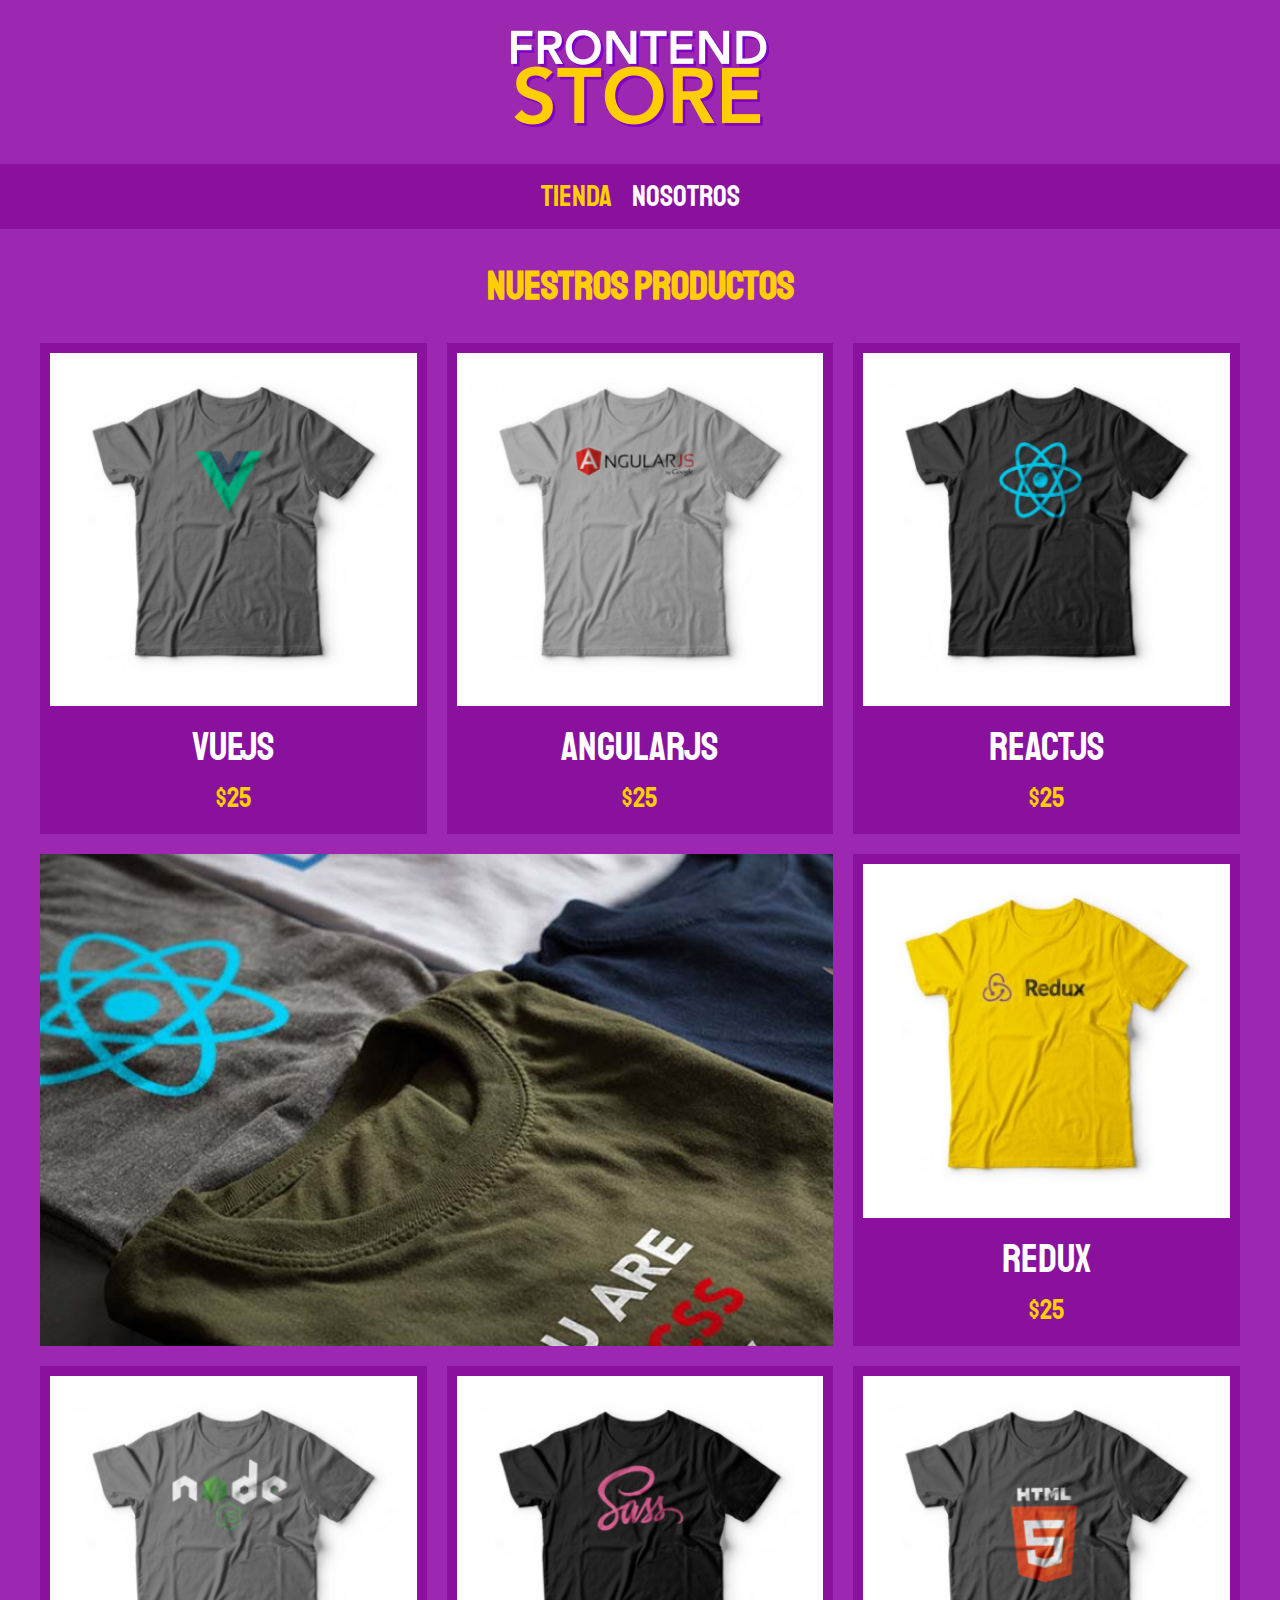
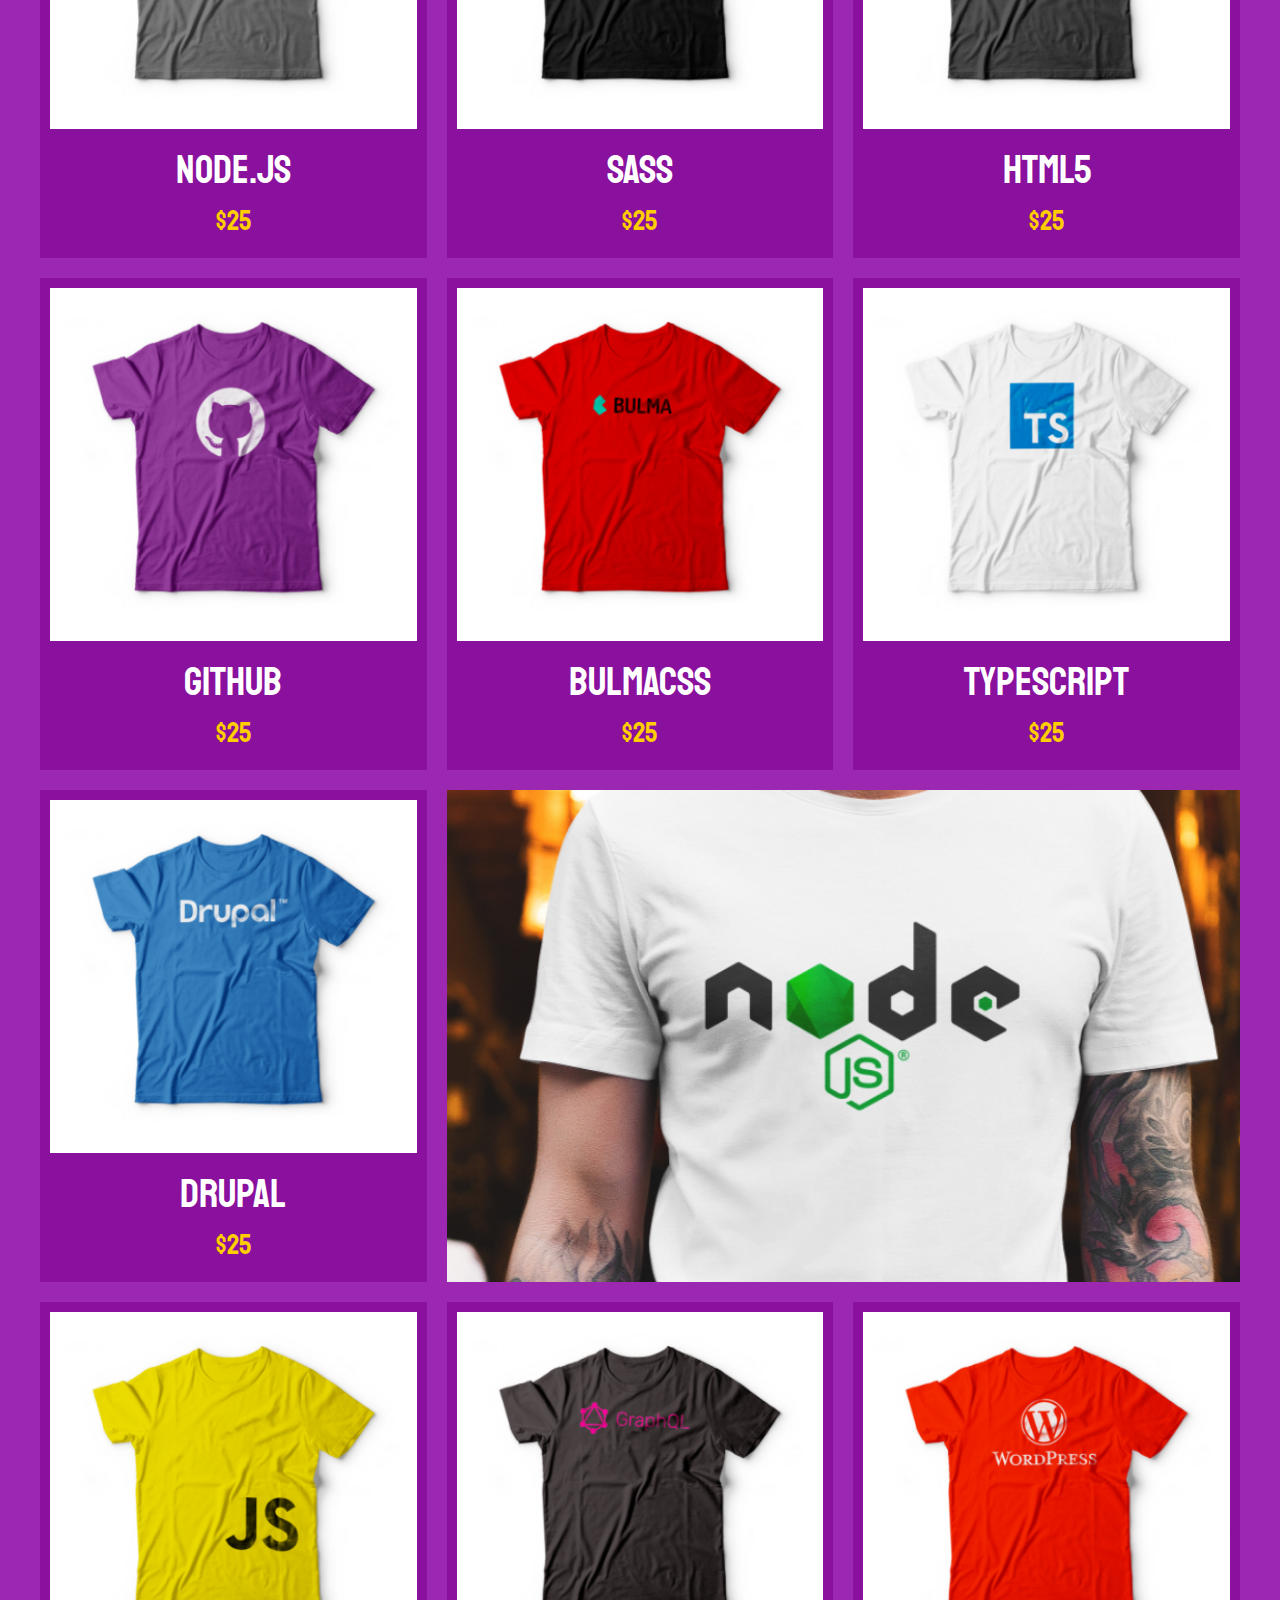
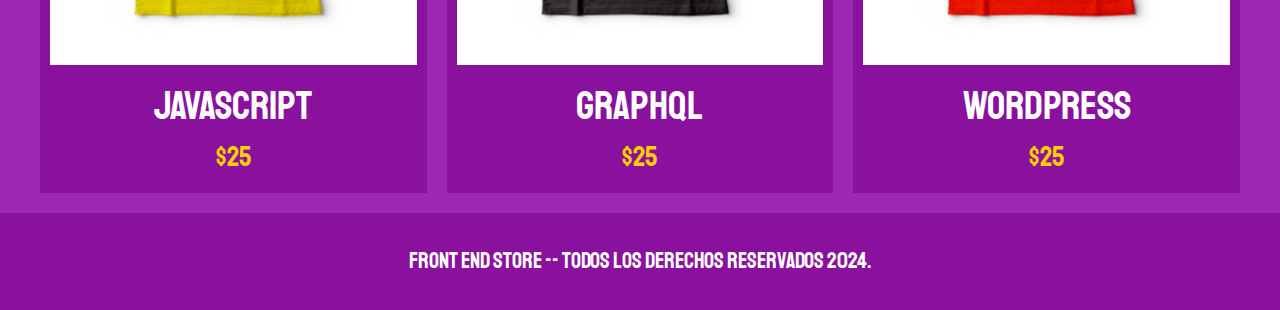
<file: index.html>
<!DOCTYPE html>
<html lang="en">

<head>
    <meta charset="UTF-8">
    <meta name="viewport" content="width=device-width, initial-scale=1.0">
    <title>FrontEnd Store </title>
    <link rel="stylesheet" href="css/normalize.css">
    <link rel="preconnect" href="https://fonts.googleapis.com">
    <link rel="preconnect" href="https://fonts.gstatic.com" crossorigin>
    <link href="https://fonts.googleapis.com/css2?family=Staatliches&display=swap" rel="stylesheet">
    <link rel="stylesheet" href="css/style.css">
</head>

<body>
    <header class="header">
        <a href="index.html">
            <img class="header__logo" src="/img/logo.png" alt="Logotipo">
        </a>
    </header>

    <nav class="navegacion">
        <a class="navegacion__enlace navegacion__enlace--activo" href="index.html">Tienda</a>
        <a class="navegacion__enlace" href="nosotros.html">Nosotros</a>
    </nav>

    <main class="contenedor">
        <h1>Nuestros Productos</h1>

        <div class="grid">

            <div class="producto">  
                <a href="producto.html">
                    <img class="producto__imagen" src="img/1.jpg" alt="imagen camisa">
                    <div class="producto__informacion">
                        <p class="producto__nombre">VueJS</p>
                        <p class="producto__precio">$25</p>
                    </div>
                </a>
            </div> <!--.producto-->
            <div class="producto">  
                <a href="producto.html">
                    <img class="producto__imagen" src="img/2.jpg" alt="imagen camisa">
                    <div class="producto__informacion">
                        <p class="producto__nombre">AngularJS</p>
                        <p class="producto__precio">$25</p>
                    </div>
                </a>
            </div> <!--.producto-->
            <div class="producto">  
                <a href="producto.html">
                    <img class="producto__imagen" src="img/3.jpg" alt="imagen camisa">
                    <div class="producto__informacion">
                        <p class="producto__nombre">ReactJS</p>
                        <p class="producto__precio">$25</p>
                    </div>
                </a>
            </div> <!--.producto-->
            <div class="producto">  
                <a href="producto.html">
                    <img class="producto__imagen" src="img/4.jpg" alt="imagen camisa">
                    <div class="producto__informacion">
                        <p class="producto__nombre">Redux</p>
                        <p class="producto__precio">$25</p>
                    </div>
                </a>
            </div> <!--.producto-->
            <div class="producto">  
                <a href="producto.html">
                    <img class="producto__imagen" src="img/5.jpg" alt="imagen camisa">
                    <div class="producto__informacion">
                        <p class="producto__nombre">Node.js</p>
                        <p class="producto__precio">$25</p>
                    </div>
                </a>
            </div> <!--.producto-->
            <div class="producto">  
                <a href="producto.html">
                    <img class="producto__imagen" src="img/6.jpg" alt="imagen camisa">
                    <div class="producto__informacion">
                        <p class="producto__nombre">SASS</p>
                        <p class="producto__precio">$25</p>
                    </div>
                </a>
            </div> <!--.producto-->
            <div class="producto">  
                <a href="producto.html">
                    <img class="producto__imagen" src="img/7.jpg" alt="imagen camisa">
                    <div class="producto__informacion">
                        <p class="producto__nombre">HTML5</p>
                        <p class="producto__precio">$25</p>
                    </div>
                </a>
            </div> <!--.producto-->
            <div class="producto">  
                <a href="producto.html">
                    <img class="producto__imagen" src="img/8.jpg" alt="imagen camisa">
                    <div class="producto__informacion">
                        <p class="producto__nombre">Github</p>
                        <p class="producto__precio">$25</p>
                    </div>
                </a>
            </div> <!--.producto-->
            <div class="producto">  
                <a href="producto.html">
                    <img class="producto__imagen" src="img/9.jpg" alt="imagen camisa">
                    <div class="producto__informacion">
                        <p class="producto__nombre">BulmaCSS</p>
                        <p class="producto__precio">$25</p>
                    </div>
                </a>
            </div> <!--.producto-->
            <div class="producto">  
                <a href="producto.html">
                    <img class="producto__imagen" src="img/10.jpg" alt="imagen camisa">
                    <div class="producto__informacion">
                        <p class="producto__nombre">TypeScript</p>
                        <p class="producto__precio">$25</p>
                    </div>
                </a>
            </div> <!--.producto-->
            <div class="producto">  
                <a href="producto.html">
                    <img class="producto__imagen" src="img/11.jpg" alt="imagen camisa">
                    <div class="producto__informacion">
                        <p class="producto__nombre">Drupal</p>
                        <p class="producto__precio">$25</p>
                    </div>
                </a>
            </div> <!--.producto-->
            <div class="producto">  
                <a href="producto.html">
                    <img class="producto__imagen" src="img/12.jpg" alt="imagen camisa">
                    <div class="producto__informacion">
                        <p class="producto__nombre">JavaScript</p>
                        <p class="producto__precio">$25</p>
                    </div>
                </a>
            </div> <!--.producto-->
            <div class="producto">  
                <a href="producto.html">
                    <img class="producto__imagen" src="img/13.jpg" alt="imagen camisa">
                    <div class="producto__informacion">
                        <p class="producto__nombre">GraphQL</p>
                        <p class="producto__precio">$25</p>
                    </div>
                </a>
            </div> <!--.producto-->
            <div class="producto">  
                <a href="producto.html">
                    <img class="producto__imagen" src="img/14.jpg" alt="imagen camisa">
                    <div class="producto__informacion">
                        <p class="producto__nombre">WordPress</p>
                        <p class="producto__precio">$25</p>
                    </div>
                </a>
            </div> <!--.producto-->

            <div class="grafico grafico--camisas"></div>
            <div class="grafico grafico--node"></div>

        </div>
    </main>

    <footer class="footer">
        <p class="footer__texto">Front End Store -- Todos los derechos Reservados 2024.</p>
    </footer>
</body>

</html>
</file>
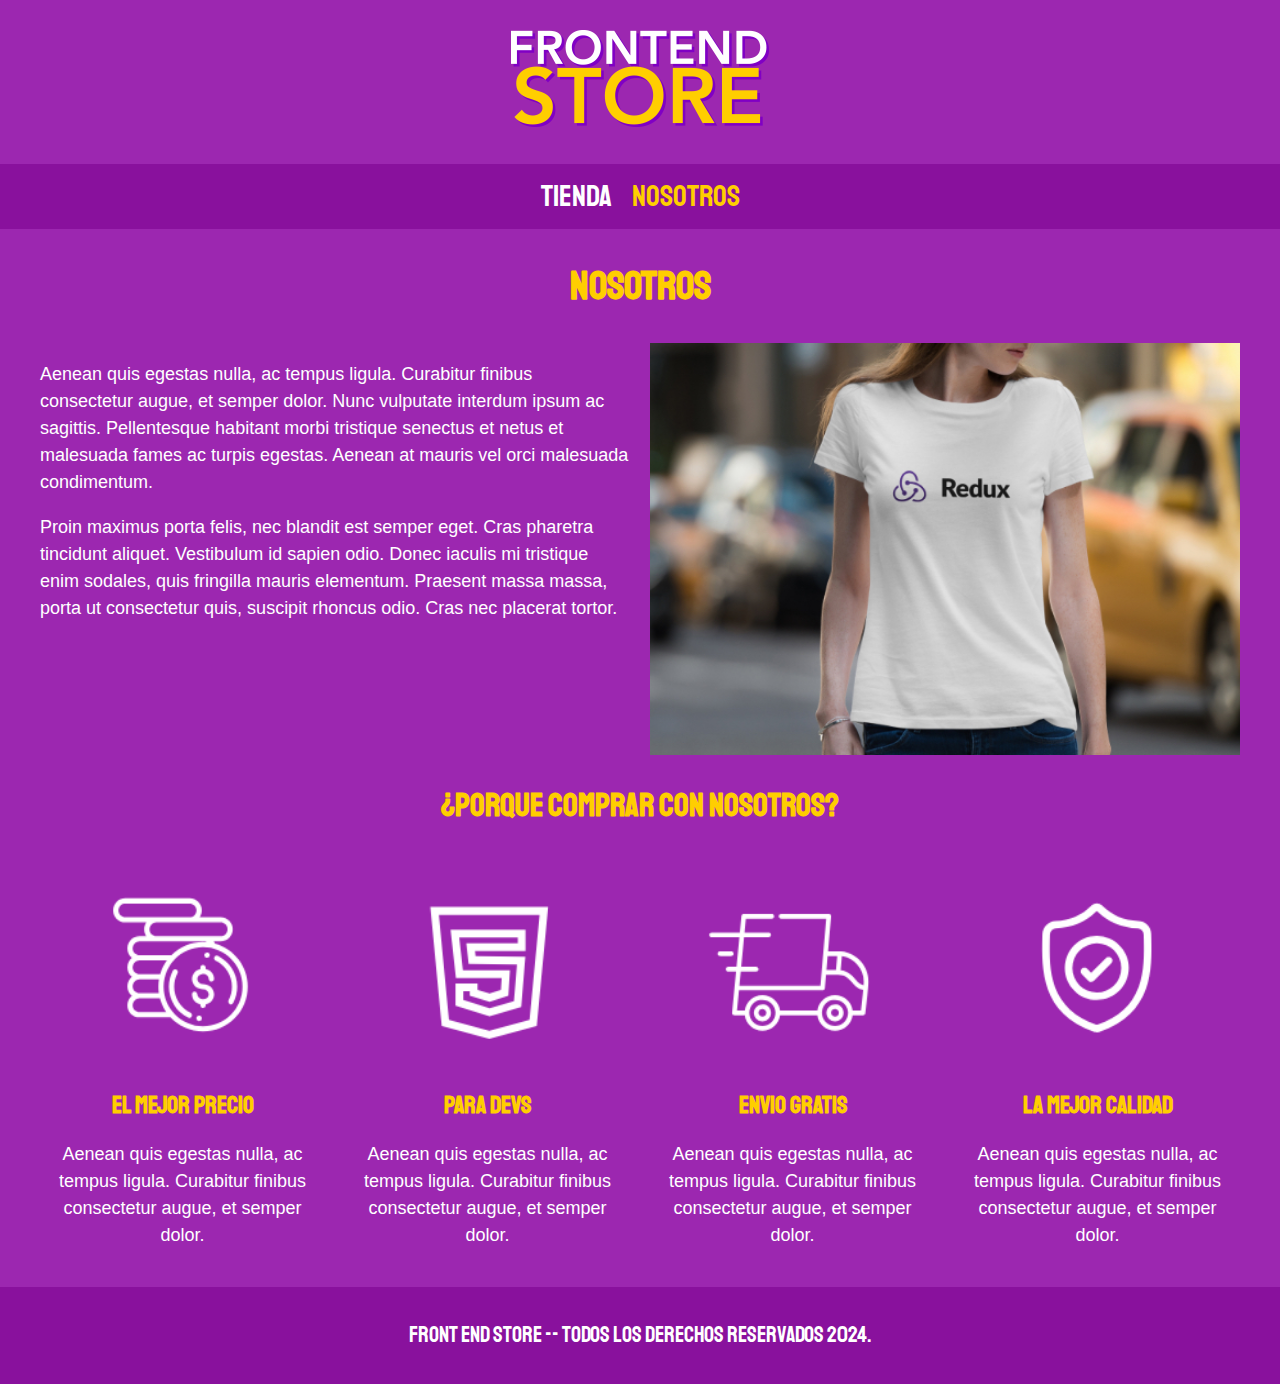
<file: nosotros.html>
<!DOCTYPE html>
<html lang="en">

<head>
    <meta charset="UTF-8">
    <meta name="viewport" content="width=device-width, initial-scale=1.0">
    <title>FrontEnd Store </title>
    <link rel="stylesheet" href="css/normalize.css">
    <link rel="preconnect" href="https://fonts.googleapis.com">
    <link rel="preconnect" href="https://fonts.gstatic.com" crossorigin>
    <link href="https://fonts.googleapis.com/css2?family=Staatliches&display=swap" rel="stylesheet">
    <link rel="stylesheet" href="css/style.css">
</head>

<body>
    <header class="header">
        <a href="index.html">
            <img class="header__logo" src="/img/logo.png" alt="Logotipo">
        </a>
    </header>

    <nav class="navegacion">
        <a class="navegacion__enlace" href="index.html">Tienda</a>
        <a class="navegacion__enlace  navegacion__enlace--activo" href="nosotros.html">Nosotros</a>
    </nav>

    <main class="contenedor">
        <h1>Nosotros</h1>

        <div class="nosotros">
            <div class="nosotros__contenido">
                <p> Aenean quis egestas nulla, ac tempus ligula. Curabitur finibus consectetur augue, et semper dolor.
                    Nunc vulputate interdum ipsum ac sagittis. Pellentesque habitant morbi tristique senectus et netus
                    et malesuada fames ac turpis egestas. Aenean at mauris vel orci malesuada condimentum.</p>

                <p>Proin maximus porta felis, nec blandit est semper eget. Cras pharetra tincidunt aliquet. Vestibulum
                    id sapien odio. Donec iaculis mi tristique enim sodales, quis fringilla mauris elementum. Praesent
                    massa massa, porta ut consectetur quis, suscipit rhoncus odio. Cras nec placerat tortor. </p>
            </div>
            <img class="nosotros__imagen" src="img/nosotros.jpg" alt="imagen nosotros">
        </div>
    </main>

    <section class="contenedor comprar">
        <h2 class="comprar__titulo">¿Porque Comprar con nosotros?</h2>

        <div class="bloques">
            <div class="bloque">
                <img class="bloque__imagen" src="img/icono_1.png" alt="porque comprar">
                <h3 class="bloque__titulo">El mejor Precio</h3>
                <p>Aenean quis egestas nulla, ac tempus ligula. Curabitur finibus consectetur augue, et semper dolor.</p>
            </div> <!--.bloque-->

            <div class="bloque">
                <img class="bloque__imagen" src="img/icono_2.png" alt="porque comprar">
                <h3 class="bloque__titulo">Para Devs</h3>
                <p>Aenean quis egestas nulla, ac tempus ligula. Curabitur finibus consectetur augue, et semper dolor.</p>
            </div> <!--.bloque-->

            <div class="bloque">
                <img class="bloque__imagen" src="img/icono_3.png" alt="porque comprar">
                <h3 class="bloque__titulo">Envio Gratis</h3>
                <p>Aenean quis egestas nulla, ac tempus ligula. Curabitur finibus consectetur augue, et semper dolor.</p>
            </div> <!--.bloque-->

            <div class="bloque">
                <img class="bloque__imagen" src="img/icono_4.png" alt="porque comprar">
                <h3 class="bloque__titulo">La Mejor Calidad</h3>
                <p>Aenean quis egestas nulla, ac tempus ligula. Curabitur finibus consectetur augue, et semper dolor.</p>
            </div> <!--.bloque-->

        </div> <!--.bloques-->
    </section>

    <footer class="footer">
        <p class="footer__texto">Front End Store -- Todos los derechos Reservados 2024.</p>
    </footer>
</body>

</html>
</file>
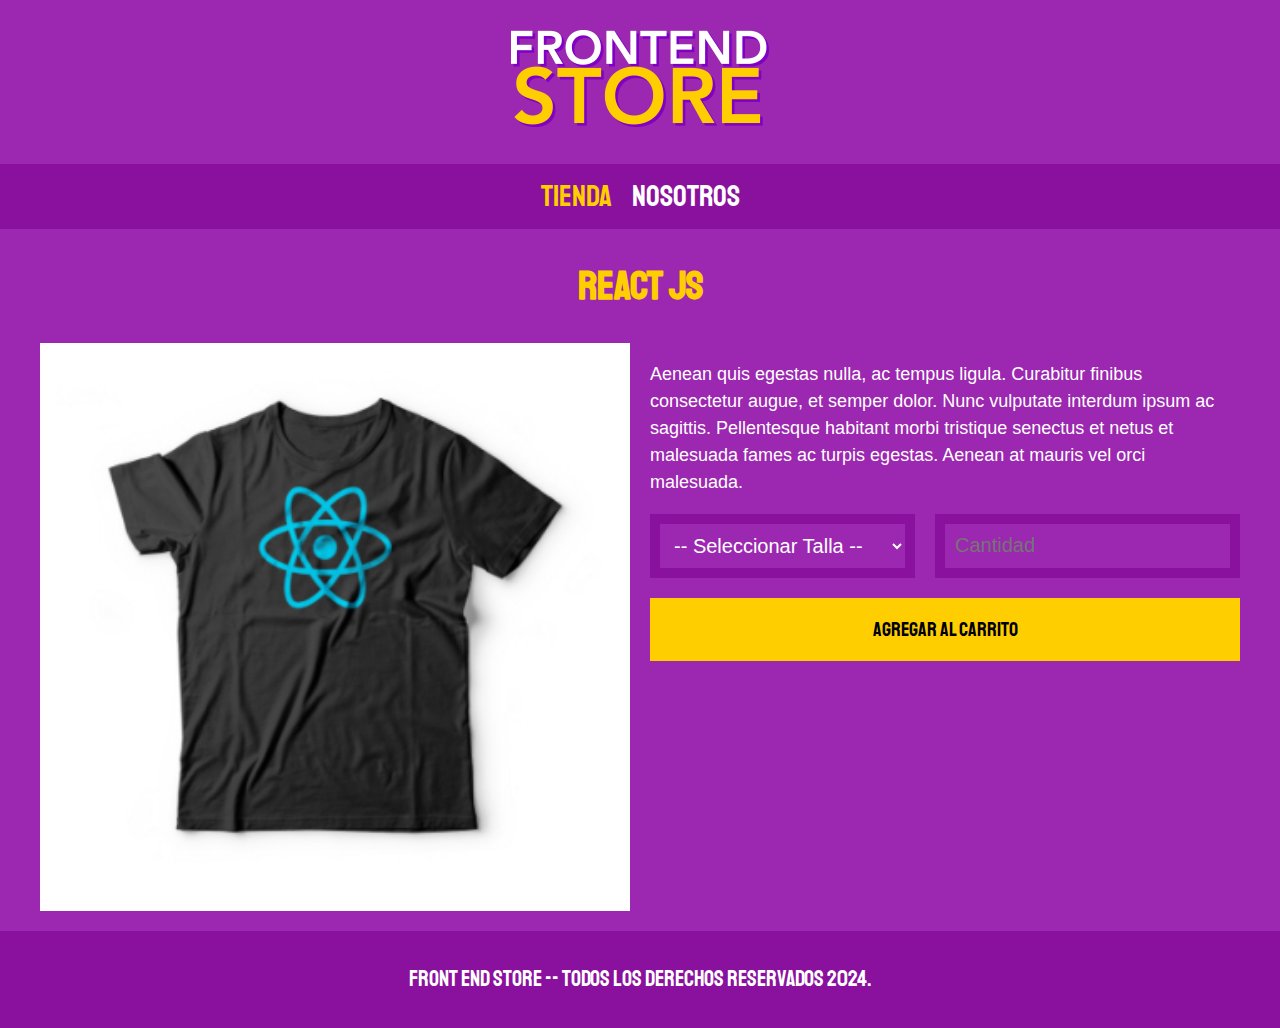
<file: producto.html>
<!DOCTYPE html>
<html lang="en">

<head>
    <meta charset="UTF-8">
    <meta name="viewport" content="width=device-width, initial-scale=1.0">
    <title>FrontEnd Store </title>
    <link rel="stylesheet" href="css/normalize.css">
    <link rel="preconnect" href="https://fonts.googleapis.com">
    <link rel="preconnect" href="https://fonts.gstatic.com" crossorigin>
    <link href="https://fonts.googleapis.com/css2?family=Staatliches&display=swap" rel="stylesheet">
    <link rel="stylesheet" href="css/style.css">
</head>

<body>
    <header class="header">
        <a href="index.html">
            <img class="header__logo" src="/img/logo.png" alt="Logotipo">
        </a>
    </header>

    <nav class="navegacion">
        <a class="navegacion__enlace  navegacion__enlace--activo" href="index.html">Tienda</a>
        <a class="navegacion__enlace " href="nosotros.html">Nosotros</a>
    </nav>

    <main class="contenedor">
        <h1>React JS</h1>

        <div class="camisa"> 
            <img class="camisa__imagen" src="img/3.jpg" alt="Imagen del Producto">

            <div class="camisa__contenido"> 
                <p> Aenean quis egestas nulla, ac tempus ligula. Curabitur finibus consectetur augue, et semper dolor.
                    Nunc vulputate interdum ipsum ac sagittis. Pellentesque habitant morbi tristique senectus et netus
                    et malesuada fames ac turpis egestas. Aenean at mauris vel orci malesuada.</p>

                <form class="formulario">
                    <select class="formulario__campo">
                        <option disabled selected>-- Seleccionar Talla --</option>
                        <option>Chica</option>
                        <option>Mediana</option>
                        <option>Grande</option>
                    </select>
                    <input class="formulario__campo" type="number" placeholder="Cantidad" min="1">
                    <input class="formulario__submit" type="submit" value="Agregar al Carrito">
                </form>
            </div>
        </div>
    </main>

    <footer class="footer">
        <p class="footer__texto">Front End Store -- Todos los derechos Reservados 2024.</p>
    </footer>
</body>

</html>
</file>
<file: css/style.css>
:root {
    --primario: #9C27B0;
    --primarioOscuro: #89119D;
    --secundario: #FFCE00;
    --secundarioOscuro: rgb(233,287,2);
    --blanco: #FFF;
    --negro: #000;

    --fuentePrincipal: "Staatliches", sans-serif;
}

html {
    box-sizing: border-box;
    font-size: 62.5%; 
}

*, *:before, *:after {
    box-sizing: inherit;
}

/** Globales **/

body{
    background-color: var(--primario);
    font-size: 1.6rem;
    line-height: 1.5; /*base de la fuente*/
}

p{
    font-size: 1.8rem;
    font-family: Arial, Helvetica, sans-serif;
    color: var(--blanco);
}

a{
    text-decoration: none;
}

img{
    width: 100%;
}

.contenedor{
    max-width: 120rem;
    margin: 0 auto;
}

h1,h2,h3 {
    text-align: center;
    color: var(--secundario);
    font-family: var(--fuentePrincipal);
}

h1{
    font-size: 4rem;
}

h2{
    font-size: 3.2rem;
}

h3{
    font-size: 2.4rem;
}

/** Header **/

.header{
    display: flex;
    justify-content: center;
}

.header__logo{
    margin: 3rem 0;
}

/** Foteer **/
.footer{
background-color: var(--primarioOscuro);
padding: 1rem 0;
margin-top: 2rem;
}

.footer__texto{
    text-align: center;
    font-family: var(--fuentePrincipal);
    font-size: 2.2rem;
}

/** Navegacion **/

.navegacion{
   background-color: var(--primarioOscuro); 
   padding: 1rem 0;
   display: flex;
   justify-content: center;
   gap: 2rem; /* separacion forma nueva */
}

.navegacion__enlace{
    font-family: var(--fuentePrincipal);
    color: var(--blanco);
    font-size: 3rem;
}

.navegacion__enlace--activo,
.navegacion__enlace:hover{
    color: var(--secundario);
}

/** Grid **/
.grid{
    display: grid;
    grid-template-columns: repeat(2, 1fr);
    gap: 2rem;
}

@media (min-width: 768px) {
    .grid{
        grid-template-columns: repeat(3, 1fr);
    }
}

/** Productos **/

.producto{
    background-color: var(--primarioOscuro);
    padding: 1rem;
}

.producto__imagen{
    width: 100%;
}

.producto__nombre{
    font-size: 4rem;
}

.producto__precio{
    font-size: 2.8rem;
    color: var(--secundario);
}

.producto__nombre,
.producto__precio{
    font-family: var(--fuentePrincipal);
    margin: 1rem 0;
    text-align: center;
    line-height: 1.2;
}

/** Graficos **/

.grafico{
    min-height: 30rem;
    background-repeat: no-repeat;
    background-size: cover;
    grid-column: 1 / 3;
}

.grafico--camisas{
    grid-row: 2 / 3;
    background-image: url(../img/grafico1.jpg);
}

.grafico--node{
    background-image: url(../img/grafico2.jpg);
    grid-row: 8 / 9;
}

@media (min-width: 768px) {
    .grafico--node{
        grid-row: 5 / 6;
        grid-column: 2 / 4;
    }
}

/** Nosotros **/

.nosotros{
    display: grid;
    grid-template-rows: repeat(2, auto);
}

@media (min-width: 768px) {
    .nosotros{
        display: grid;
        grid-template-columns: repeat(2, 1fr);
        column-gap: 2rem;
    }
}

.nosotros__imagen{
    grid-row: 1 / 2;
}

@media (min-width: 768px) {
    .nosotros__imagen{
        grid-column: 2 / 3;
    }
}

/** Bloques **/

.bloques{
    display: grid;
    grid-template-columns: repeat(2, 1fr);
    gap: 2rem;
}

@media (min-width: 768px) {
    .bloques{
        grid-template-columns: repeat(4, 1fr);
    }
}

.bloque{
    text-align: center;
}

.bloque__titulo{
    margin: 0;
}

/** Pagina del Producto **/

@media (min-width: 768px) {
    .camisa{
        display: grid;
        grid-template-columns: repeat(2, 1fr);
        column-gap: 2rem;
    }
}

.formulario{
    display: grid;
    grid-template-columns: repeat(2, 1fr);
    gap: 2rem;
}

.formulario__campo{
    border: 1rem solid var(--primarioOscuro);
    background-color: transparent;
    color: var(--blanco);
    font-size: 2rem;
    font-family: Arial, Helvetica, sans-serif;
    padding: 1rem;
}

.formulario__submit{
    background-color: var(--secundario);
    border: none;
    font-size: 2rem;
    font-family: var(--fuentePrincipal);
    padding: 2rem;
    transition: background-color .3s ease;
    grid-column: 1/3;
}

.formulario__submit:hover{
    cursor: pointer;
    background-color: var(--secundarioOscuro);
}
</file>
